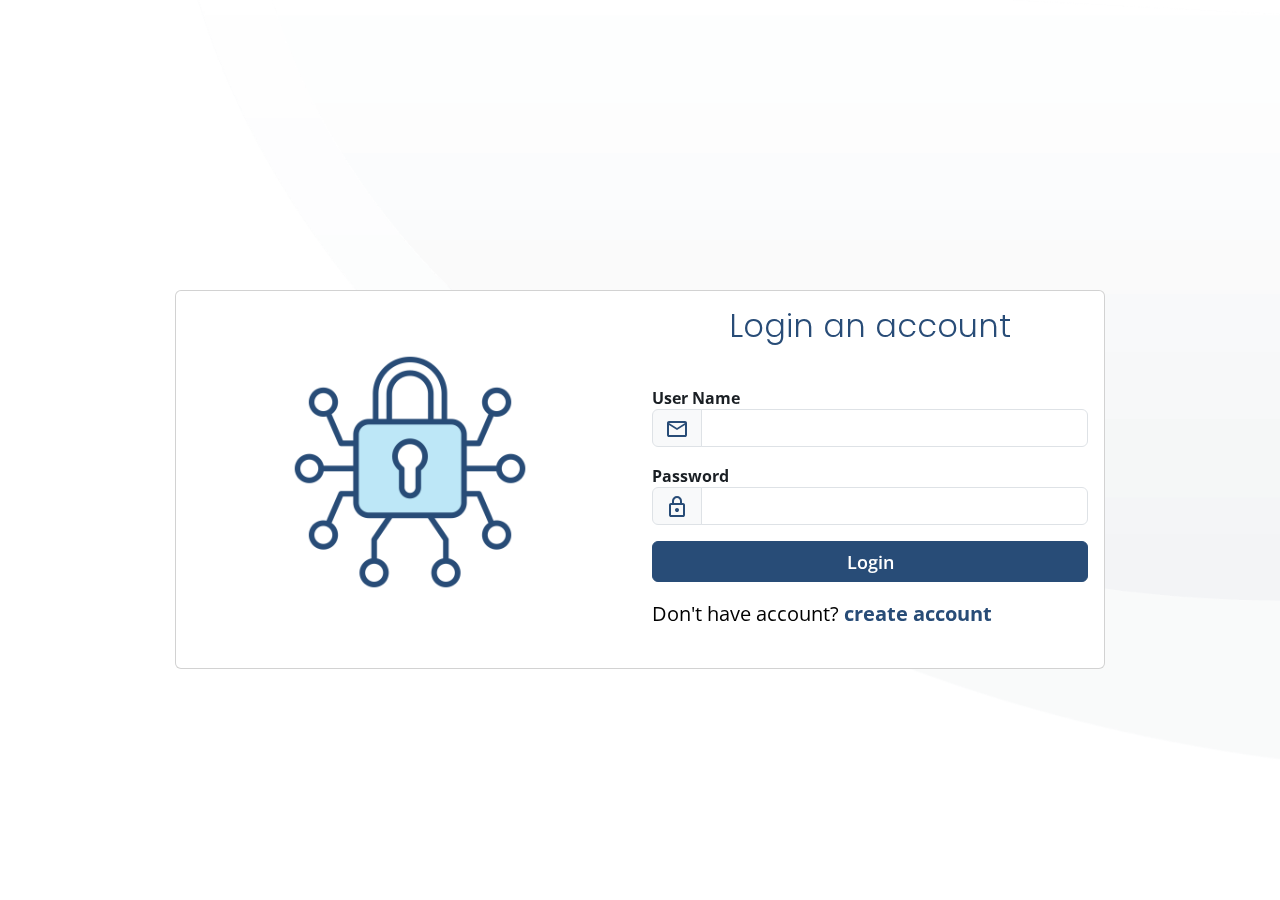
<file: SignInPage.html>
<!DOCTYPE html>
<html lang="en">
<head>
    <meta charset="UTF-8">
    <meta name="viewport" content="width=device-width, initial-scale=1.0">
    <title>Sign In</title>

    <!-- Favicons -->
    <link href="Css File/MasterPage Css/assets/img/WebSite Logo.png" rel="icon">
    <link href="Css File/MasterPage Css/assets/img/WebSite Logo.png" rel="apple-touch-icon">

    <!-- Google Fonts -->
    <link rel="preconnect" href="https://fonts.googleapis.com">
    <link rel="preconnect" href="https://fonts.gstatic.com" crossorigin>
    <link href="https://fonts.googleapis.com/css2?family=Open+Sans:ital,wght@0,300;0,400;0,500;0,600;0,700;1,300;1,400;1,500;1,600;1,700&family=Poppins:ital,wght@0,300;0,400;0,500;0,600;0,700;1,300;1,400;1,500;1,600;1,700&family=Source+Sans+Pro:ital,wght@0,300;0,400;0,600;0,700;1,300;1,400;1,600;1,700&display=swap" rel="stylesheet">

    <!-- Vendor CSS Files -->
    <link href="Css File/LoginPage Css/assets/vendor/bootstrap/css/bootstrap.min.css" rel="stylesheet">
    <link href="Css File/LoginPage Css/assets/vendor/bootstrap-icons/bootstrap-icons.css" rel="stylesheet">
    <link href="Css File/LoginPage Css/assets/vendor/aos/aos.css" rel="stylesheet">
    <link href="Css File/LoginPage Css/assets/vendor/glightbox/css/glightbox.min.css" rel="stylesheet">
    <link href="Css File/LoginPage Css/assets/vendor/swiper/swiper-bundle.min.css" rel="stylesheet">

    <!-- Variables CSS Files. Uncomment your preferred color scheme -->
    <link href="Css File/LoginPage Css/assets/css/variables.css" rel="stylesheet">

    <!-- Template Main CSS File -->
    <link href="Css File/LoginPage Css/assets/css/main.css" rel="stylesheet">

</head>
<body>
    <section id="hero-animated" class="hero-animated d-flex align-items-center" style="min-height:100vh;">
        <div class="container d-flex justify-content-center" data-aos="zoom-out" data-aos-delay="100">
            <div class="card col-lg-10">
                <div class="card-body">
                    <div class="row d-flex justify-content-center align-items-center text-center" data-aos="zoom-in" data-aos-delay="200">
                        <div class="col-lg-6 mb-3">
                            <img src="Css File/LoginPage Css/assets/img/smart-lock.png" class="img animated mb-0" style="max-width: 100%; width: 55%;">
                        </div>
                        <div class="col-lg-6 d-flex justify-content-center" style="flex-wrap: wrap;">
                            <div class="text-center col-lg-10 col-12">
                                <h2 class="mb-5 fs-2" style="color: #284c77;">Login an account</h2>
                            </div>

                            <div class="row g-2 text-start">
                                <div class="col-lg-12 mt-0 mb-3">
                                    <span class="form-label fw-bold">User Name</span>
                                    <div class="input-group">
                                        <span class="input-group-text">
                                            <svg xmlns="http://www.w3.org/2000/svg" height="24px" viewBox="0 -960 960 960" width="24px" fill="#284c77">
                                                <path d="M160-160q-33 0-56.5-23.5T80-240v-480q0-33 23.5-56.5T160-800h640q33 0 56.5 23.5T880-720v480q0 33-23.5 56.5T800-160H160Zm320-280L160-640v400h640v-400L480-440Zm0-80 320-200H160l320 200ZM160-640v-80 480-400Z" />
                                            </svg>
                                        </span>
                                        <input type="text" class="form-control" name="email" id="txt_UserName" required>
                                    </div>
                                    <div class="invalid-feedback" id="error_Username" >Enter Username</div>
                                </div>

                                <div class="col-lg-12 mt-0 mb-3">
                                    <span class="form-label fw-bold">Password</span>
                                    <div class="input-group">
                                        <span class="input-group-text">
                                            <svg xmlns="http://www.w3.org/2000/svg" height="24px" viewBox="0 -960 960 960" width="24px" fill="#284c77">
                                                <path d="M240-80q-33 0-56.5-23.5T160-160v-400q0-33 23.5-56.5T240-640h40v-80q0-83 58.5-141.5T480-920q83 0 141.5 58.5T680-720v80h40q33 0 56.5 23.5T800-560v400q0 33-23.5 56.5T720-80H240Zm0-80h480v-400H240v400Zm240-120q33 0 56.5-23.5T560-360q0-33-23.5-56.5T480-440q-33 0-56.5 23.5T400-360q0 33 23.5 56.5T480-280ZM360-640h240v-80q0-50-35-85t-85-35q-50 0-85 35t-35 85v80ZM240-160v-400 400Z" />
                                            </svg>
                                        </span>
                                        <input type="password" class="form-control" name="password" id="txt_Password" required>
                                    </div>
                                    <div class="invalid-feedback" id="error_Password" >Enter Password</div>
                                </div>

                                <div class="col-lg-12 mt-0">
                                    <button class="btn btn-primary col-12" id="Btn_Login" onclick="loginclick()">
                                        <span>Login</span>
                                    </button>
                                    <script src="index.js"></script>
                                </div>
                                <div class="col-12 mb-4 mt-3">
                                    <p class="small mb-0 text-black">
                                        Don't have account? 
                                        <a class="fw-bold" href="SignUpPage.html">create account</a>
                                    </p>
                                </div>
                            </div>
                        </div>
                    </div>
                </div>
            </div>
        </div>
    </section>

    <a href="#" class="scroll-top d-flex align-items-center justify-content-center"><i class="bi bi-arrow-up-short"></i></a>

    <div id="preloader"></div>
    
    <!-- Vendor JS Files -->
    <script src="Css File/LoginPage Css/assets/vendor/bootstrap/js/bootstrap.bundle.min.js"></script>
    <script src="Css File/LoginPage Css/assets/vendor/aos/aos.js"></script>
    <script src="Css File/LoginPage Css/assets/vendor/glightbox/js/glightbox.min.js"></script>
    <script src="Css File/LoginPage Css/assets/vendor/isotope-layout/isotope.pkgd.min.js"></script>
    <script src="Css File/LoginPage Css/assets/vendor/swiper/swiper-bundle.min.js"></script>
    <script src="Css File/LoginPage Css/assets/vendor/php-email-form/validate.js"></script>
    
    <!-- Template Main JS File -->
    <script src="Css File/LoginPage Css/assets/js/main.js"></script>
</body>
</html>
</file>
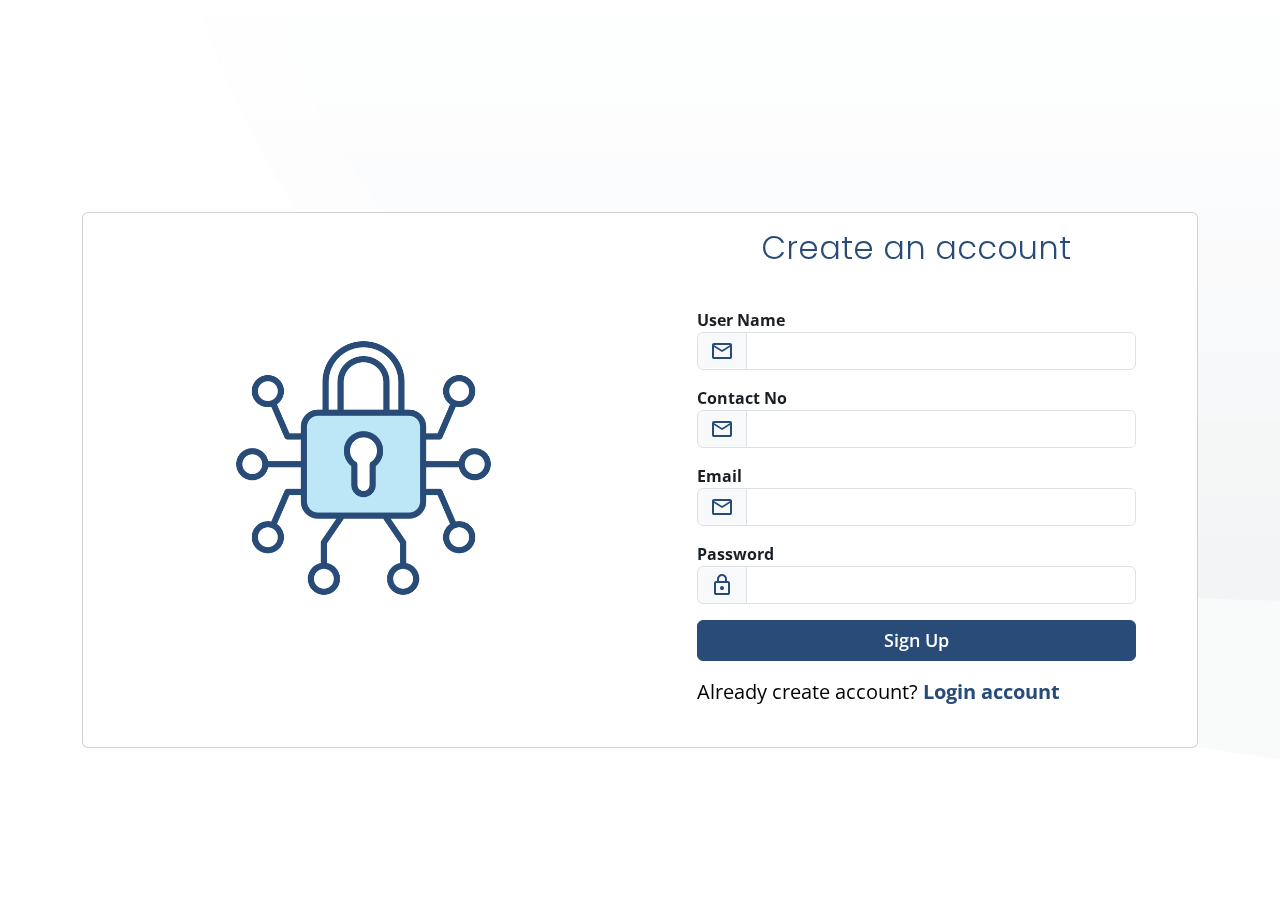
<file: SignUpPage.html>
<!DOCTYPE html>
<html lang="en">
<head>
    <meta charset="UTF-8">
    <meta name="viewport" content="width=device-width, initial-scale=1.0">
    <title>Sign In</title>

    <!-- Favicons -->
    <link href="Css File/MasterPage Css/assets/img/WebSite Logo.png" rel="icon">
    <link href="Css File/MasterPage Css/assets/img/WebSite Logo.png" rel="apple-touch-icon">

    <!-- Google Fonts -->
    <link rel="preconnect" href="https://fonts.googleapis.com">
    <link rel="preconnect" href="https://fonts.gstatic.com" crossorigin>
    <link href="https://fonts.googleapis.com/css2?family=Open+Sans:ital,wght@0,300;0,400;0,500;0,600;0,700;1,300;1,400;1,500;1,600;1,700&family=Poppins:ital,wght@0,300;0,400;0,500;0,600;0,700;1,300;1,400;1,500;1,600;1,700&family=Source+Sans+Pro:ital,wght@0,300;0,400;0,600;0,700;1,300;1,400;1,600;1,700&display=swap" rel="stylesheet">

    <!-- Vendor CSS Files -->
    <link href="Css File/LoginPage Css/assets/vendor/bootstrap/css/bootstrap.min.css" rel="stylesheet">
    <link href="Css File/LoginPage Css/assets/vendor/bootstrap-icons/bootstrap-icons.css" rel="stylesheet">
    <link href="Css File/LoginPage Css/assets/vendor/aos/aos.css" rel="stylesheet">
    <link href="Css File/LoginPage Css/assets/vendor/glightbox/css/glightbox.min.css" rel="stylesheet">
    <link href="Css File/LoginPage Css/assets/vendor/swiper/swiper-bundle.min.css" rel="stylesheet">

    <!-- Variables CSS Files. Uncomment your preferred color scheme -->
    <link href="Css File/LoginPage Css/assets/css/variables.css" rel="stylesheet">

    <!-- Template Main CSS File -->
    <link href="Css File/LoginPage Css/assets/css/main.css" rel="stylesheet">

</head>
<body>
    <section id="hero-animated" class="hero-animated d-flex align-items-center" style="min-height:100vh;">
        <div class="container d-flex justify-content-center" data-aos="zoom-out" data-aos-delay="100">
            <div class="card col-lg-12">
                <div class="card-body">
                    <div class="row d-flex justify-content-center align-items-center text-center" data-aos="zoom-in" data-aos-delay="200">
                        <div class="col-lg-6 mb-4">
                            <img src="Css File/LoginPage Css/assets/img/smart-lock.png" class="img animated mb-0" style="max-width: 100%; width: 50%;">
                        </div>
                        <div class="col-lg-6 d-flex justify-content-center" style="flex-wrap: wrap;">
                            <div class="text-center col-lg-10 col-12">
                                <h2 class="mb-5 fs-2" style="color: #284c77;">Create an account</h2>
                            </div>
                                
                            <div class="row g-2 text-start justify-content-center">
                                <div class="col-lg-10 mt-0 mb-3">
                                    <span class="form-label fw-bold">User Name</span>
                                    <div class="input-group">
                                        <span class="input-group-text">
                                            <svg xmlns="http://www.w3.org/2000/svg" height="24px" viewBox="0 -960 960 960" width="24px" fill="#284c77">
                                                <path d="M160-160q-33 0-56.5-23.5T80-240v-480q0-33 23.5-56.5T160-800h640q33 0 56.5 23.5T880-720v480q0 33-23.5 56.5T800-160H160Zm320-280L160-640v400h640v-400L480-440Zm0-80 320-200H160l320 200ZM160-640v-80 480-400Z" />
                                            </svg>
                                        </span>
                                        <input type="text" class="form-control" name="UserName" id="txt_UserName">
                                    </div>
                                </div>
                                <div class="col-lg-10 mt-0 mb-3">
                                    <span class="form-label fw-bold">Contact No</span>
                                    <div class="input-group">
                                        <span class="input-group-text">
                                            <svg xmlns="http://www.w3.org/2000/svg" height="24px" viewBox="0 -960 960 960" width="24px" fill="#284c77">
                                                <path d="M160-160q-33 0-56.5-23.5T80-240v-480q0-33 23.5-56.5T160-800h640q33 0 56.5 23.5T880-720v480q0 33-23.5 56.5T800-160H160Zm320-280L160-640v400h640v-400L480-440Zm0-80 320-200H160l320 200ZM160-640v-80 480-400Z" />
                                            </svg>
                                        </span>
                                        <input type="tel" class="form-control" name="Contact" id="txt_Contact">
                                    </div>
                                </div>
                                <div class="col-lg-10 mt-0 mb-3">
                                    <span class="form-label fw-bold">Email</span>
                                    <div class="input-group">
                                        <span class="input-group-text">
                                            <svg xmlns="http://www.w3.org/2000/svg" height="24px" viewBox="0 -960 960 960" width="24px" fill="#284c77">
                                                <path d="M160-160q-33 0-56.5-23.5T80-240v-480q0-33 23.5-56.5T160-800h640q33 0 56.5 23.5T880-720v480q0 33-23.5 56.5T800-160H160Zm320-280L160-640v400h640v-400L480-440Zm0-80 320-200H160l320 200ZM160-640v-80 480-400Z" />
                                            </svg>
                                        </span>
                                        <input type="email" class="form-control" name="email" id="txt_Email">
                                    </div>
                                </div>
                                <div class="col-lg-10 mt-0 mb-3">
                                    <span class="form-label fw-bold">Password</span>
                                    <div class="input-group">
                                        <span class="input-group-text">
                                            <svg xmlns="http://www.w3.org/2000/svg" height="24px" viewBox="0 -960 960 960" width="24px" fill="#284c77">
                                                <path d="M240-80q-33 0-56.5-23.5T160-160v-400q0-33 23.5-56.5T240-640h40v-80q0-83 58.5-141.5T480-920q83 0 141.5 58.5T680-720v80h40q33 0 56.5 23.5T800-560v400q0 33-23.5 56.5T720-80H240Zm0-80h480v-400H240v400Zm240-120q33 0 56.5-23.5T560-360q0-33-23.5-56.5T480-440q-33 0-56.5 23.5T400-360q0 33 23.5 56.5T480-280ZM360-640h240v-80q0-50-35-85t-85-35q-50 0-85 35t-35 85v80ZM240-160v-400 400Z" />
                                            </svg>
                                        </span>
                                        <input type="password" class="form-control" name="password" id="txt_Password">
                                    </div>
                                </div>
                                <div class="col-lg-10 mt-0">
                                    <button class="btn btn-primary col-12" id="Btn_Login">
                                        <span>Sign Up</span>
                                    </button>
                                </div>
                                <div class="col-10 mb-4 mt-3">
                                    <p class="small mb-0 text-black">
                                        Already create account? 
                                        <a class="fw-bold" href="SignInPage.html">Login account</a>
                                    </p>
                                </div>
                            </div>
                        </div>
                    </div>
                </div>
            </div>
        </div>
    </section>

    <a href="#" class="scroll-top d-flex align-items-center justify-content-center"><i class="bi bi-arrow-up-short"></i></a>

    <div id="preloader"></div>
    
    <!-- Vendor JS Files -->
    <script src="Css File/LoginPage Css/assets/vendor/bootstrap/js/bootstrap.bundle.min.js"></script>
    <script src="Css File/LoginPage Css/assets/vendor/aos/aos.js"></script>
    <script src="Css File/LoginPage Css/assets/vendor/glightbox/js/glightbox.min.js"></script>
    <script src="Css File/LoginPage Css/assets/vendor/isotope-layout/isotope.pkgd.min.js"></script>
    <script src="Css File/LoginPage Css/assets/vendor/swiper/swiper-bundle.min.js"></script>
    <script src="Css File/LoginPage Css/assets/vendor/php-email-form/validate.js"></script>
    
    <!-- Template Main JS File -->
    <script src="Css File/LoginPage Css/assets/js/main.js"></script>
</body>
</html>
</file>
<file: Css File/LoginPage Css/assets/css/variables.css>
/**
* Template Name: HeroBiz
* File: variables.css
* Description: Easily customize colors, typography, and other repetitive properties used in the template main stylesheet file main.css
* 
* Template URL: https://bootstrapmade.com/herobiz-bootstrap-business-template/
* Author: BootstrapMade.com
* License: https://bootstrapmade.com/license/
* 
* Contents:
* 1. HeroBiz template variables 
* 2. Override default Bootstrap variables
* 3. Set color and background class names
*
* Learn more about CSS variables at https://developer.mozilla.org/en-US/docs/Web/CSS/Using_CSS_custom_properties
*/

/*--------------------------------------------------------------
# 1. HeroBiz template variables 
--------------------------------------------------------------*/
:root {

  /* Fonts */
  --font-default: 'Open Sans', system-ui, -apple-system, "Segoe UI", Roboto, "Helvetica Neue", Arial, "Noto Sans", "Liberation Sans", sans-serif, "Apple Color Emoji", "Segoe UI Emoji", "Segoe UI Symbol", "Noto Color Emoji";
  --font-primary: 'Source Sans Pro', sans-serif;
  --font-secondary: 'Poppins', sans-serif;

  /* Colors */
  /* The *-rgb color names are simply the RGB converted value of the corresponding color for use in the rgba() function */

  /* Default text color */
  --color-default: #1a1f24;
  --color-default-rgb: 26, 31, 36;

  /* Defult links color */
  --color-links: #0ea2bd;
  --color-links-hover: #1ec3e0;

  /* Primay colors */
  --color-primary: #0ea2bd;
  --color-primary-light: #1ec3e0;
  --color-primary-dark: #0189a1;

  --color-primary-rgb: 14, 162, 189;
  --color-primary-light-rgb: 30, 195, 224;
  --color-primary-dark-rgb: 1, 137, 161;

  /* Secondary colors */
  --color-secondary: #485664;
  --color-secondary-light: #8f9fae;
  --color-secondary-dark: #3a4753;

  --color-secondary-rgb: 72, 86, 100;
  --color-secondary-light-rgb: 143, 159, 174;
  --color-secondary-dark-rgb: 58, 71, 83;

  /* General colors */
  --color-blue: #0d6efd;
  --color-blue-rgb: 13, 110, 253;

  --color-indigo: #6610f2;
  --color-indigo-rgb: 102, 16, 242;

  --color-purple: #6f42c1;
  --color-purple-rgb: 111, 66, 193;

  --color-pink: #f3268c;
  --color-pink-rgb: 243, 38, 140;

  --color-red: #df1529;
  --color-red-rgb: 223, 21, 4;

  --color-orange: #fd7e14;
  --color-orange-rgb: 253, 126, 20;

  --color-yellow: #ffc107;
  --color-yellow-rgb: 255, 193, 7;

  --color-green: #059652;
  --color-green-rgb: 5, 150, 82;

  --color-teal: #20c997;
  --color-teal-rgb: 32, 201, 151;

  --color-cyan: #0dcaf0;
  --color-cyan-rgb: 13, 202, 240;

  --color-white: #ffffff;
  --color-white-rgb: 255, 255, 255;

  --color-gray: #6c757d;
  --color-gray-rgb: 108, 117, 125;

  --color-black: #000000;
  --color-black-rgb: 0, 0, 0;
  
}

/*--------------------------------------------------------------
# 2. Override default Bootstrap variables
--------------------------------------------------------------*/
:root {

  --bs-blue: var(--color-blue);
  --bs-indigo: var(--color-indigo);
  --bs-purple: var(--color-purple);
  --bs-pink: var(--color-pink);
  --bs-red: var(--color-red);
  --bs-orange: var(--color-orange);
  --bs-yellow: var(--color-yellow);
  --bs-green: var(--color-green);
  --bs-teal: var(--color-teal);
  --bs-cyan: var(--color-cyan);
  --bs-white: var(--color-white);
  --bs-gray: var(--color-gray);
  --bs-gray-dark: #343a40;
  --bs-gray-100: #f8f9fa;
  --bs-gray-200: #e9ecef;
  --bs-gray-300: #dee2e6;
  --bs-gray-400: #ced4da;
  --bs-gray-500: #adb5bd;
  --bs-gray-600: #6c757d;
  --bs-gray-700: #495057;
  --bs-gray-800: #343a40;
  --bs-gray-900: #212529;
  --bs-primary: var(--color-blue);
  --bs-secondary: var(--color-blue);
  --bs-success: #198754;
  --bs-info: #0dcaf0;
  --bs-warning: #ffc107;
  --bs-danger: #dc3545;
  --bs-light: #f8f9fa;
  --bs-dark: #212529;
  --bs-primary-rgb: var(--color-primary-rgb);
  --bs-secondary-rgb: var(--color-secondary-rgb);
  --bs-success-rgb: 25, 135, 84;
  --bs-info-rgb: 13, 202, 240;
  --bs-warning-rgb: 255, 193, 7;
  --bs-danger-rgb: 220, 53, 69;
  --bs-light-rgb: 248, 249, 250;
  --bs-dark-rgb: 33, 37, 41;
  --bs-white-rgb: var(--color-white-rgb);
  --bs-black-rgb: var(--color-black-rgb);
  --bs-body-color-rgb: var(--color-default-rgb);
  --bs-body-bg-rgb: 255, 255, 255;
  --bs-font-sans-serif: var(--font-default);
  --bs-font-monospace: SFMono-Regular, Menlo, Monaco, Consolas, "Liberation Mono", "Courier New", monospace;
  --bs-gradient: linear-gradient(180deg, rgba(255, 255, 255, 0.15), rgba(255, 255, 255, 0));
  --bs-body-font-family: var(--font-default);
  --bs-body-font-size: 1rem;
  --bs-body-font-weight: 400;
  --bs-body-line-height: 1.5;
  --bs-body-color: var(--color-default);
  --bs-body-bg: #fff;

}

/*--------------------------------------------------------------
# 3. Set color and background class names
--------------------------------------------------------------*/
/* Fonts */
.font-default { font-family: var(--font-default) !important; }
.font-primary { font-family: var(--font-primary) !important;}
.font-secondary { font-family: var(--font-secondary) !important; }

/* Text Colors */
.color-default { color: var(--color-default) !important; }
.color-links { color: var(--color-links) !important; }
.color-links:hover { color: var(--color-links-hover) !important; }
.color-primary { color: var(--color-primary) !important; }
.color-primary-light { color: var(--color-primary-light) !important; }
.color-primary-dark { color: var(--color-primary-dark) !important; }
.color-secondary { color: var(--color-secondary) !important; }
.color-secondary-light { color: var(--color-secondary-light) !important; }
.color-secondary-dark { color: var(--color-secondary-dark) !important; }
.color-blue { color: var(--color-blue) !important; }
.color-indigo { color: var(--color-indigo) !important; }
.color-purple { color: var(--color-purple) !important; }
.color-pink { color: var(--color-pink) !important; }
.color-red { color: var(--color-red) !important; }
.color-orange { color: var(--color-orange) !important; }
.color-yellow { color: var(--color-yellow) !important; }
.color-green { color: var(--color-green) !important; }
.color-teal { color: var(--color-teal) !important; }
.color-cyan { color: var(--color-cyan) !important; }
.color-white { color: var(--color-white) !important; }
.color-gray { color: var(--color-gray) !important; }
.color-black { color: var(--color-black) !important; }

/* Background Colors */
.bg-default { background-color: var(--color-default) !important; }
.bg-primary { background-color: var(--color-primary) !important; }
.bg-primary-light { background-color: var(--color-primary-light) !important; }
.bg-primary-dark { background-color: var(--color-primary-dark) !important; }
.bg-secondary { background-color: var(--color-secondary) !important; }
.bg-secondary-light { background-color: var(--color-secondary-light) !important; }
.bg-secondary-dark { background-color: var(--color-secondary-dark) !important; }
.bg-blue { background-color: var(--color-blue) !important; }
.bg-indigo { background-color: var(--color-indigo) !important; }
.bg-purple { background-color: var(--color-purple) !important; }
.bg-pink { background-color: var(--color-pink) !important; }
.bg-red { background-color: var(--color-red) !important; }
.bg-orange { background-color: var(--color-orange) !important; }
.bg-yellow { background-color: var(--color-yellow) !important; }
.bg-green { background-color: var(--color-green) !important; }
.bg-teal { background-color: var(--color-teal) !important; }
.bg-cyan { background-color: var(--color-cyan) !important; }
.bg-white { background-color: var(--color-white) !important; }
.bg-gray { background-color: var(--color-gray) !important; }
.bg-black { background-color: var(--color-black) !important; }
</file>
<file: Css File/LoginPage Css/assets/css/main.css>
/**
* Template Name: HeroBiz
* Updated: Jan 09 2024 with Bootstrap v5.3.2
* Template URL: https://bootstrapmade.com/herobiz-bootstrap-business-template/
* Author: BootstrapMade.com
* License: https://bootstrapmade.com/license/
*/

/**
* Check out variables.css for easy customization of colors, typography, and other repetitive properties
*/
/*--------------------------------------------------------------
# General
--------------------------------------------------------------*/
:root {
  scroll-behavior: smooth;
}

a {
  color: var(--color-links);
  text-decoration: none;
}

a:hover {
  color: var(--color-links-hover);
  text-decoration: none;
}

h1,
h2,
h3,
h4,
h5,
h6 {
  font-family: var(--font-primary);
}

/*--------------------------------------------------------------
# Preloader
--------------------------------------------------------------*/
#preloader {
  position: fixed;
  inset: 0;
  z-index: 9999;
  overflow: hidden;
  background: var(--color-white);
  transition: all 0.6s ease-out;
  width: 100%;
  height: 100vh;
}

#preloader:before,
#preloader:after {
  content: "";
  position: absolute;
  border: 4px solid var(--color-primary);
  border-radius: 50%;
  animation: animate-preloader 2s cubic-bezier(0, 0.2, 0.8, 1) infinite;
}

#preloader:after {
  animation-delay: -0.5s;
}

@keyframes animate-preloader {
  0% {
    width: 10px;
    height: 10px;
    top: calc(50% - 5px);
    left: calc(50% - 5px);
    opacity: 1;
  }

  100% {
    width: 72px;
    height: 72px;
    top: calc(50% - 36px);
    left: calc(50% - 36px);
    opacity: 0;
  }
}

/*--------------------------------------------------------------
# Sections & Section Header
--------------------------------------------------------------*/
section {
  padding: 60px 0;
  overflow: hidden;
}

.section-header {
  text-align: center;
  padding-bottom: 40px;
}

.section-header h2 {
  font-size: 48px;
  font-weight: 300;
  margin-bottom: 20px;
  color: var(--color-secondary);
}

.section-header p {
  margin: 0 auto;
  color: var(--color-secondary-light);
}

@media (min-width: 1280px) {
  .section-header p {
    max-width: 80%;
  }
}

/*--------------------------------------------------------------
# Breadcrumbs
--------------------------------------------------------------*/
.breadcrumbs {
  padding: 15px 0;
  background: rgba(var(--color-secondary-rgb), 0.05);
  min-height: 40px;
  margin-top: 76px;
}

.breadcrumbs h2 {
  font-size: 30px;
  font-weight: 300;
  margin: 0;
}

.breadcrumbs ol {
  display: flex;
  flex-wrap: wrap;
  list-style: none;
  padding: 0;
  margin: 0;
  font-size: 14px;
}

.breadcrumbs ol li+li {
  padding-left: 10px;
}

.breadcrumbs ol li+li::before {
  display: inline-block;
  padding-right: 10px;
  color: var(--color-secondary-light);
  content: "/";
}

@media (max-width: 992px) {
  .breadcrumbs .d-flex {
    display: block !important;
  }

  .breadcrumbs h2 {
    margin-bottom: 10px;
    font-size: 24px;
  }

  .breadcrumbs ol {
    display: block;
  }

  .breadcrumbs ol li {
    display: inline-block;
  }
}

/*--------------------------------------------------------------
# Scroll top button
--------------------------------------------------------------*/
.scroll-top {
  position: fixed;
  visibility: hidden;
  opacity: 0;
  right: 15px;
  bottom: 15px;
  z-index: 995;
  background: var(--color-primary);
  width: 40px;
  height: 40px;
  border-radius: 4px;
  transition: all 0.4s;
}

.scroll-top i {
  font-size: 24px;
  color: var(--color-white);
  line-height: 0;
}

.scroll-top:hover {
  background: rgba(var(--color-primary-rgb), 0.85);
  color: var(--color-white);
}

.scroll-top.active {
  visibility: visible;
  opacity: 1;
}

/*--------------------------------------------------------------
# Disable aos animation delay on mobile devices
--------------------------------------------------------------*/
@media screen and (max-width: 768px) {
  [data-aos-delay] {
    transition-delay: 0 !important;
  }
}


/*--------------------------------------------------------------
# Index Page
--------------------------------------------------------------*/
/*--------------------------------------------------------------
# Animated Hero Section
--------------------------------------------------------------*/
.hero-animated {
  width: 100%;
  min-height: 50vh;
  background: url("../img/hero-bg.png") center center;
  background-size: cover;
  position: relative;
  padding: 120px 0 60px;
}

.hero-animated h2 {
  margin: 0 0 10px 0;
  font-size: 48px;
  font-weight: 300;
  color: var(--color-secondary);
  font-family: var(--font-secondary);
}

.hero-animated h2 span {
  color: var(--color-primary);
}

.hero-animated p {
  color: rgba(var(--color-secondary-rgb), 0.8);
  margin: 0 0 30px 0;
  font-size: 20px;
  font-weight: 400;
}

.hero-animated .animated {
  margin-bottom: 60px;
  animation: up-down 2s ease-in-out infinite alternate-reverse both;
}

@media (min-width: 992px) {
  .hero-animated .animated {
    max-width: 45%;
  }
}

@media (max-width: 991px) {
  .hero-animated .animated {
    max-width: 60%;
  }
}

@media (max-width: 575px) {
  .hero-animated .animated {
    max-width: 55%;
  }
}

.hero-animated .btn-get-started {
  font-size: 16px;
  font-weight: 400;
  display: inline-block;
  padding: 10px 28px;
  border-radius: 4px;
  transition: 0.5s;
  color: var(--color-white);
  background: var(--color-primary);
  font-family: var(--font-secondary);
}

.hero-animated .btn-get-started:hover {
  background: rgba(var(--color-primary-rgb), 0.8);
}

.hero-animated .btn-watch-video {
  font-size: 16px;
  transition: 0.5s;
  margin-left: 25px;
  font-family: var(--font-secondary);
  color: var(--color-secondary);
  font-weight: 600;
}

.hero-animated .btn-watch-video i {
  color: var(--color-primary);
  font-size: 32px;
  transition: 0.3s;
  line-height: 0;
  margin-right: 8px;
}

.hero-animated .btn-watch-video:hover {
  color: var(--color-primary);
}

.hero-animated .btn-watch-video:hover i {
  color: rgba(var(--color-primary-rgb), 0.8);
}

@media (max-width: 640px) {
  .hero-animated h2 {
    font-size: 32px;
  }

  .hero-animated p {
    font-size: 18px;
    margin-bottom: 30px;
  }

  .hero-animated .btn-get-started,
  .hero-animated .btn-watch-video {
    font-size: 14px;
  }
}

@keyframes up-down {
  0% {
    transform: translateY(10px);
  }

  100% {
    transform: translateY(-10px);
  }
}

/*--------------------------------------------------------------
# Carousel Hero Section
--------------------------------------------------------------*/
.hero {
  width: 100%;
  padding: 0;
  background: var(--color-black);
  background: url("../img/hero-bg.png") center center;
  background-size: cover;
  background-position: center;
  background-repeat: no-repeat;
  position: relative;
  display: flex;
  flex-direction: column;
  justify-content: center;
  padding: 140px 0 60px 0;
}

.hero .carousel-item {
  overflow: hidden;
}

@media (max-width: 640px) {
  .hero .container {
    padding: 0 60px;
  }
}

.hero h2 {
  color: var(--color-secondary);
  margin-bottom: 25px;
  font-size: 48px;
  font-weight: 300;
  animation: fadeInDown 1s both 0.2s;
}

@media (max-width: 768px) {
  .hero h2 {
    font-size: 30px;
  }
}

.hero p {
  color: var(--color-secondary-light);
  animation: fadeInDown 1s both 0.4s;
  font-weight: 500;
  margin-bottom: 30px;
}

.hero .img {
  margin-bottom: 40px;
  animation: fadeInDownLite 1s both;
}

.hero .btn-get-started {
  font-family: var(--font-secondary);
  font-weight: 400;
  font-size: 16px;
  letter-spacing: 1px;
  display: inline-block;
  padding: 8px 32px;
  border-radius: 5px;
  transition: 0.5s;
  animation: fadeInUp 1s both 0.6s;
  color: var(--color-primary);
  border: 2px solid var(--color-primary);
}

.hero .btn-get-started:hover {
  background: var(--color-primary);
  color: var(--color-white);
}

.hero .carousel-control-prev {
  justify-content: start;
}

@media (min-width: 640px) {
  .hero .carousel-control-prev {
    padding-left: 15px;
  }
}

.hero .carousel-control-next {
  justify-content: end;
}

@media (min-width: 640px) {
  .hero .carousel-control-next {
    padding-right: 15px;
  }
}

.hero .carousel-control-next-icon,
.hero .carousel-control-prev-icon {
  background: none;
  font-size: 26px;
  line-height: 0;
  background: rgba(var(--color-secondary-rgb), 0.4);
  color: rgba(var(--color-white-rgb), 0.98);
  border-radius: 50px;
  width: 54px;
  height: 54px;
  display: flex;
  align-items: center;
  justify-content: center;
}

.hero .carousel-control-next-icon {
  padding-left: 3px;
}

.hero .carousel-control-prev-icon {
  padding-right: 3px;
}

.hero .carousel-control-prev,
.hero .carousel-control-next {
  transition: 0.3s;
}

.hero .carousel-control-prev:focus,
.hero .carousel-control-next:focus {
  opacity: 0.5;
}

.hero .carousel-control-prev:hover,
.hero .carousel-control-next:hover {
  opacity: 0.9;
}

.hero .carousel-indicators li {
  list-style-type: none;
  cursor: pointer;
  background: rgba(var(--color-secondary-rgb), 0.5);
  overflow: hidden;
  border: 0;
  width: 12px;
  height: 12px;
  border-radius: 50px;
  opacity: 0.6;
  transition: 0.3s;
}

.hero .carousel-indicators li.active {
  opacity: 1;
  background: var(--color-primary);
}

@keyframes fadeIn {
  from {
    opacity: 0;
  }

  to {
    opacity: 1;
  }
}

@keyframes fadeInUp {
  from {
    opacity: 0;
    transform: translate3d(0, 100%, 0);
  }

  to {
    opacity: 1;
    transform: translate3d(0, 0, 0);
  }
}

@keyframes fadeInDown {
  from {
    opacity: 0;
    transform: translate3d(0, -100%, 0);
  }

  to {
    opacity: 1;
    transform: translate3d(0, 0, 0);
  }
}

@keyframes fadeInDownLite {
  from {
    opacity: 0;
    transform: translate3d(0, -10%, 0);
  }

  to {
    opacity: 1;
    transform: translate3d(0, 0, 0);
  }
}

/*--------------------------------------------------------------
# Fullscreen Hero Section
--------------------------------------------------------------*/
.hero-fullscreen {
  width: 100%;
  min-height: 100vh;
  background: url("../img/hero-fullscreen-bg.jpg") center center;
  background-size: cover;
  position: relative;
  padding: 120px 0 60px;
}

.hero-fullscreen:before {
  content: "";
  background: rgba(var(--color-white-rgb), 0.85);
  position: absolute;
  inset: 0;
}

@media (min-width: 1365px) {
  .hero-fullscreen {
    background-attachment: fixed;
  }
}

.hero-fullscreen h2 {
  margin: 0 0 10px 0;
  font-size: 48px;
  font-weight: 300;
  color: var(--color-secondary);
  font-family: var(--font-secondary);
}

.hero-fullscreen h2 span {
  color: var(--color-primary);
}

.hero-fullscreen p {
  color: rgba(var(--color-secondary-rgb), 0.8);
  margin: 0 0 30px 0;
  font-size: 20px;
  font-weight: 400;
}

.hero-fullscreen .btn-get-started {
  font-size: 16px;
  font-weight: 400;
  display: inline-block;
  padding: 10px 28px;
  border-radius: 4px;
  transition: 0.5s;
  color: var(--color-white);
  background: var(--color-primary);
  font-family: var(--font-secondary);
}

.hero-fullscreen .btn-get-started:hover {
  background: rgba(var(--color-primary-rgb), 0.8);
}

.hero-fullscreen .btn-watch-video {
  font-size: 16px;
  transition: 0.5s;
  margin-left: 25px;
  font-family: var(--font-secondary);
  color: var(--color-secondary);
  font-weight: 600;
}

.hero-fullscreen .btn-watch-video i {
  color: var(--color-primary);
  font-size: 32px;
  transition: 0.3s;
  line-height: 0;
  margin-right: 8px;
}

.hero-fullscreen .btn-watch-video:hover {
  color: var(--color-primary);
}

.hero-fullscreen .btn-watch-video:hover i {
  color: rgba(var(--color-primary-rgb), 0.8);
}

@media (max-width: 640px) {
  .hero-fullscreen h2 {
    font-size: 32px;
  }

  .hero-fullscreen p {
    font-size: 18px;
    margin-bottom: 30px;
  }

  .hero-fullscreen .btn-get-started,
  .hero-fullscreen .btn-watch-video {
    font-size: 14px;
  }
}

/*--------------------------------------------------------------
# Static Hero Section
--------------------------------------------------------------*/
.hero-static {
  width: 100%;
  min-height: 50vh;
  background: url("../img/hero-bg.png") center center;
  background-size: cover;
  position: relative;
  padding: 120px 0 60px;
}

.hero-static h2 {
  margin: 0 0 10px 0;
  font-size: 48px;
  font-weight: 300;
  color: var(--color-secondary);
  font-family: var(--font-secondary);
}

.hero-static h2 span {
  color: var(--color-primary);
}

.hero-static p {
  color: rgba(var(--color-secondary-rgb), 0.8);
  margin: 0 0 30px 0;
  font-size: 20px;
  font-weight: 400;
}

.hero-static .btn-get-started {
  font-size: 16px;
  font-weight: 400;
  display: inline-block;
  padding: 10px 28px;
  border-radius: 4px;
  transition: 0.5s;
  color: var(--color-white);
  background: var(--color-primary);
  font-family: var(--font-secondary);
}

.hero-static .btn-get-started:hover {
  background: rgba(var(--color-primary-rgb), 0.8);
}

.hero-static .btn-watch-video {
  font-size: 16px;
  transition: 0.5s;
  margin-left: 25px;
  font-family: var(--font-secondary);
  color: var(--color-secondary);
  font-weight: 600;
}

.hero-static .btn-watch-video i {
  color: var(--color-primary);
  font-size: 32px;
  transition: 0.3s;
  line-height: 0;
  margin-right: 8px;
}

.hero-static .btn-watch-video:hover {
  color: var(--color-primary);
}

.hero-static .btn-watch-video:hover i {
  color: rgba(var(--color-primary-rgb), 0.8);
}

@media (max-width: 640px) {
  .hero-static h2 {
    font-size: 32px;
  }

  .hero-static p {
    font-size: 18px;
    margin-bottom: 30px;
  }

  .hero-static .btn-get-started,
  .hero-static .btn-watch-video {
    font-size: 14px;
  }
}
.btn-primary{
  background-color: #284c77;
  border-color: #284c77;
  font-weight: 600;
  font-size: 18px;
}
.btn-primary:hover{
  background-color: #7a90ab;
  border-color: #284c77;
  box-shadow: 0px 0px 8px 1px #7a90ab;
  color: black;
}
div a.fw-bold{
  color: #284c77;
}
div a.fw-bold:hover{
  color: #7a90ab;
}
div.card:hover{
  box-shadow: 0px 0px 40px -20px #7a90ab;
}
</file>
